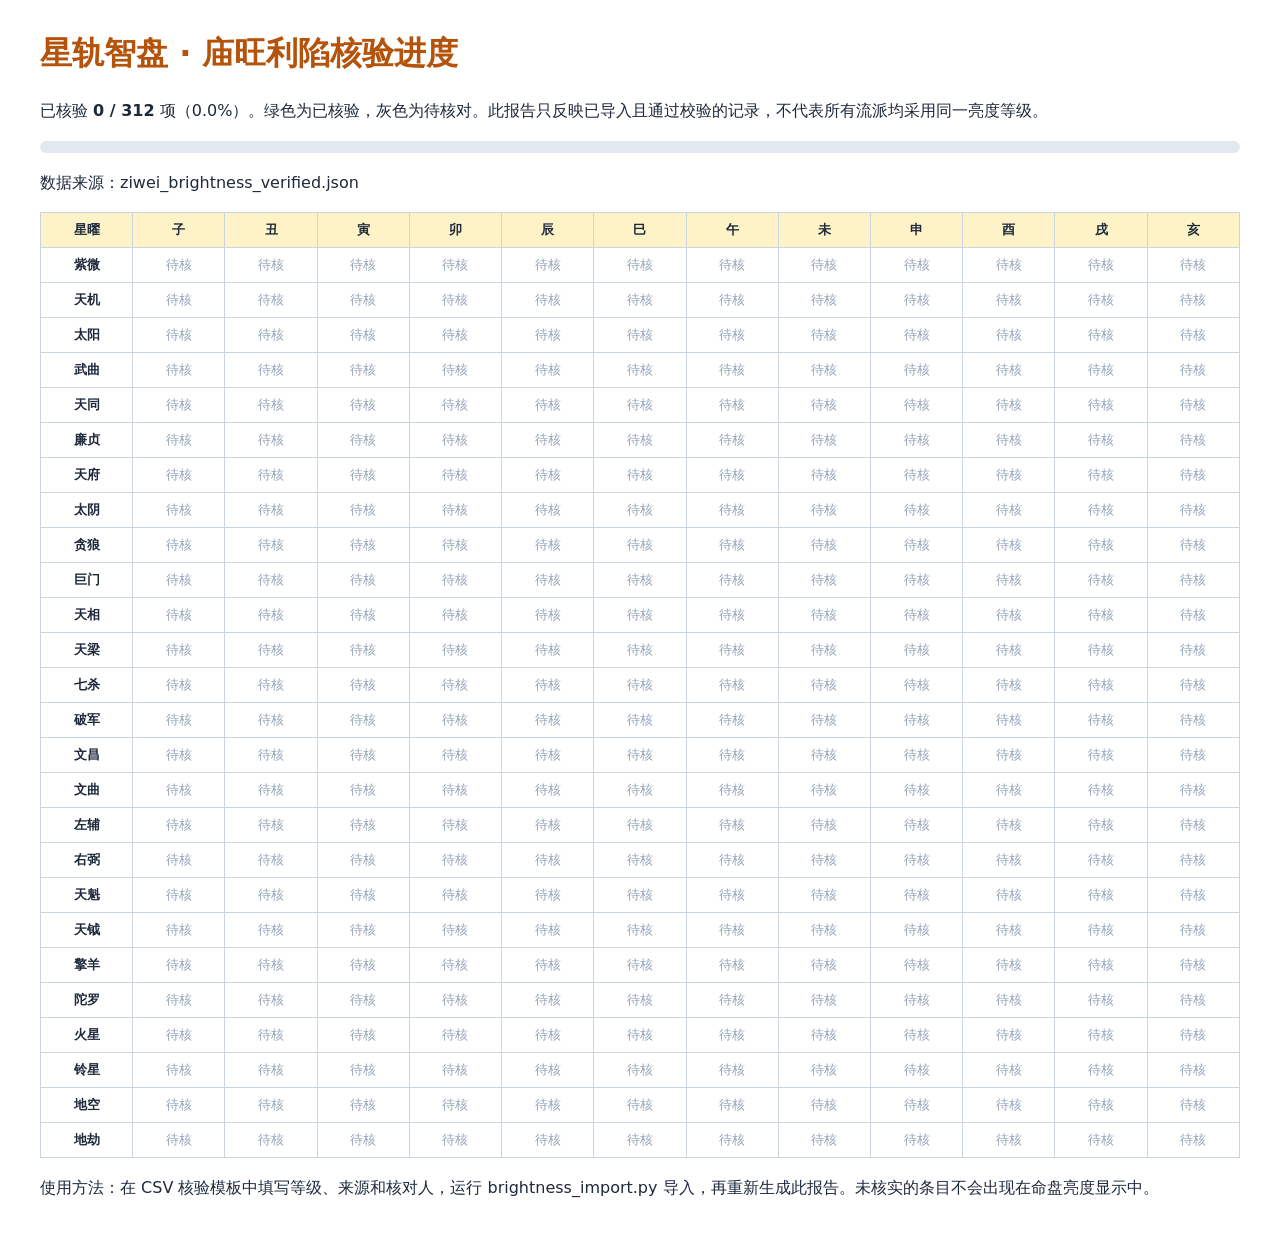
<file: 庙旺利陷_核验进度.html>
<!doctype html><html lang="zh-CN"><meta charset="utf-8"><meta name="viewport" content="width=device-width,initial-scale=1"><title>星轨智盘 · 庙旺利陷核验进度</title>
<style>body{font-family:system-ui,"Microsoft YaHei",sans-serif;max-width:1200px;margin:32px auto;padding:0 16px;color:#1e293b}h1{color:#b45309}table{border-collapse:collapse;width:100%;font-size:13px}td,th{border:1px solid #cbd5e1;padding:8px;text-align:center}thead{background:#fef3c7}.yes{background:#dcfce7}.no{color:#94a3b8}p{line-height:1.7}.scroll{overflow:auto}.bar{height:12px;background:#e2e8f0;border-radius:10px}.fill{height:100%;background:#16a34a;border-radius:10px}</style>
<h1>星轨智盘 · 庙旺利陷核验进度</h1><p>已核验 <strong>0 / 312</strong> 项（0.0%）。绿色为已核验，灰色为待核对。此报告只反映已导入且通过校验的记录，不代表所有流派均采用同一亮度等级。</p>
<div class="bar"><div class="fill" style="width:0.00%"></div></div><p>数据来源：ziwei_brightness_verified.json</p><div class="scroll"><table><thead><tr><th>星曜</th><th>子</th><th>丑</th><th>寅</th><th>卯</th><th>辰</th><th>巳</th><th>午</th><th>未</th><th>申</th><th>酉</th><th>戌</th><th>亥</th></tr></thead><tbody><tr><th>紫微</th><td class="no">待核</td><td class="no">待核</td><td class="no">待核</td><td class="no">待核</td><td class="no">待核</td><td class="no">待核</td><td class="no">待核</td><td class="no">待核</td><td class="no">待核</td><td class="no">待核</td><td class="no">待核</td><td class="no">待核</td></tr><tr><th>天机</th><td class="no">待核</td><td class="no">待核</td><td class="no">待核</td><td class="no">待核</td><td class="no">待核</td><td class="no">待核</td><td class="no">待核</td><td class="no">待核</td><td class="no">待核</td><td class="no">待核</td><td class="no">待核</td><td class="no">待核</td></tr><tr><th>太阳</th><td class="no">待核</td><td class="no">待核</td><td class="no">待核</td><td class="no">待核</td><td class="no">待核</td><td class="no">待核</td><td class="no">待核</td><td class="no">待核</td><td class="no">待核</td><td class="no">待核</td><td class="no">待核</td><td class="no">待核</td></tr><tr><th>武曲</th><td class="no">待核</td><td class="no">待核</td><td class="no">待核</td><td class="no">待核</td><td class="no">待核</td><td class="no">待核</td><td class="no">待核</td><td class="no">待核</td><td class="no">待核</td><td class="no">待核</td><td class="no">待核</td><td class="no">待核</td></tr><tr><th>天同</th><td class="no">待核</td><td class="no">待核</td><td class="no">待核</td><td class="no">待核</td><td class="no">待核</td><td class="no">待核</td><td class="no">待核</td><td class="no">待核</td><td class="no">待核</td><td class="no">待核</td><td class="no">待核</td><td class="no">待核</td></tr><tr><th>廉贞</th><td class="no">待核</td><td class="no">待核</td><td class="no">待核</td><td class="no">待核</td><td class="no">待核</td><td class="no">待核</td><td class="no">待核</td><td class="no">待核</td><td class="no">待核</td><td class="no">待核</td><td class="no">待核</td><td class="no">待核</td></tr><tr><th>天府</th><td class="no">待核</td><td class="no">待核</td><td class="no">待核</td><td class="no">待核</td><td class="no">待核</td><td class="no">待核</td><td class="no">待核</td><td class="no">待核</td><td class="no">待核</td><td class="no">待核</td><td class="no">待核</td><td class="no">待核</td></tr><tr><th>太阴</th><td class="no">待核</td><td class="no">待核</td><td class="no">待核</td><td class="no">待核</td><td class="no">待核</td><td class="no">待核</td><td class="no">待核</td><td class="no">待核</td><td class="no">待核</td><td class="no">待核</td><td class="no">待核</td><td class="no">待核</td></tr><tr><th>贪狼</th><td class="no">待核</td><td class="no">待核</td><td class="no">待核</td><td class="no">待核</td><td class="no">待核</td><td class="no">待核</td><td class="no">待核</td><td class="no">待核</td><td class="no">待核</td><td class="no">待核</td><td class="no">待核</td><td class="no">待核</td></tr><tr><th>巨门</th><td class="no">待核</td><td class="no">待核</td><td class="no">待核</td><td class="no">待核</td><td class="no">待核</td><td class="no">待核</td><td class="no">待核</td><td class="no">待核</td><td class="no">待核</td><td class="no">待核</td><td class="no">待核</td><td class="no">待核</td></tr><tr><th>天相</th><td class="no">待核</td><td class="no">待核</td><td class="no">待核</td><td class="no">待核</td><td class="no">待核</td><td class="no">待核</td><td class="no">待核</td><td class="no">待核</td><td class="no">待核</td><td class="no">待核</td><td class="no">待核</td><td class="no">待核</td></tr><tr><th>天梁</th><td class="no">待核</td><td class="no">待核</td><td class="no">待核</td><td class="no">待核</td><td class="no">待核</td><td class="no">待核</td><td class="no">待核</td><td class="no">待核</td><td class="no">待核</td><td class="no">待核</td><td class="no">待核</td><td class="no">待核</td></tr><tr><th>七杀</th><td class="no">待核</td><td class="no">待核</td><td class="no">待核</td><td class="no">待核</td><td class="no">待核</td><td class="no">待核</td><td class="no">待核</td><td class="no">待核</td><td class="no">待核</td><td class="no">待核</td><td class="no">待核</td><td class="no">待核</td></tr><tr><th>破军</th><td class="no">待核</td><td class="no">待核</td><td class="no">待核</td><td class="no">待核</td><td class="no">待核</td><td class="no">待核</td><td class="no">待核</td><td class="no">待核</td><td class="no">待核</td><td class="no">待核</td><td class="no">待核</td><td class="no">待核</td></tr><tr><th>文昌</th><td class="no">待核</td><td class="no">待核</td><td class="no">待核</td><td class="no">待核</td><td class="no">待核</td><td class="no">待核</td><td class="no">待核</td><td class="no">待核</td><td class="no">待核</td><td class="no">待核</td><td class="no">待核</td><td class="no">待核</td></tr><tr><th>文曲</th><td class="no">待核</td><td class="no">待核</td><td class="no">待核</td><td class="no">待核</td><td class="no">待核</td><td class="no">待核</td><td class="no">待核</td><td class="no">待核</td><td class="no">待核</td><td class="no">待核</td><td class="no">待核</td><td class="no">待核</td></tr><tr><th>左辅</th><td class="no">待核</td><td class="no">待核</td><td class="no">待核</td><td class="no">待核</td><td class="no">待核</td><td class="no">待核</td><td class="no">待核</td><td class="no">待核</td><td class="no">待核</td><td class="no">待核</td><td class="no">待核</td><td class="no">待核</td></tr><tr><th>右弼</th><td class="no">待核</td><td class="no">待核</td><td class="no">待核</td><td class="no">待核</td><td class="no">待核</td><td class="no">待核</td><td class="no">待核</td><td class="no">待核</td><td class="no">待核</td><td class="no">待核</td><td class="no">待核</td><td class="no">待核</td></tr><tr><th>天魁</th><td class="no">待核</td><td class="no">待核</td><td class="no">待核</td><td class="no">待核</td><td class="no">待核</td><td class="no">待核</td><td class="no">待核</td><td class="no">待核</td><td class="no">待核</td><td class="no">待核</td><td class="no">待核</td><td class="no">待核</td></tr><tr><th>天钺</th><td class="no">待核</td><td class="no">待核</td><td class="no">待核</td><td class="no">待核</td><td class="no">待核</td><td class="no">待核</td><td class="no">待核</td><td class="no">待核</td><td class="no">待核</td><td class="no">待核</td><td class="no">待核</td><td class="no">待核</td></tr><tr><th>擎羊</th><td class="no">待核</td><td class="no">待核</td><td class="no">待核</td><td class="no">待核</td><td class="no">待核</td><td class="no">待核</td><td class="no">待核</td><td class="no">待核</td><td class="no">待核</td><td class="no">待核</td><td class="no">待核</td><td class="no">待核</td></tr><tr><th>陀罗</th><td class="no">待核</td><td class="no">待核</td><td class="no">待核</td><td class="no">待核</td><td class="no">待核</td><td class="no">待核</td><td class="no">待核</td><td class="no">待核</td><td class="no">待核</td><td class="no">待核</td><td class="no">待核</td><td class="no">待核</td></tr><tr><th>火星</th><td class="no">待核</td><td class="no">待核</td><td class="no">待核</td><td class="no">待核</td><td class="no">待核</td><td class="no">待核</td><td class="no">待核</td><td class="no">待核</td><td class="no">待核</td><td class="no">待核</td><td class="no">待核</td><td class="no">待核</td></tr><tr><th>铃星</th><td class="no">待核</td><td class="no">待核</td><td class="no">待核</td><td class="no">待核</td><td class="no">待核</td><td class="no">待核</td><td class="no">待核</td><td class="no">待核</td><td class="no">待核</td><td class="no">待核</td><td class="no">待核</td><td class="no">待核</td></tr><tr><th>地空</th><td class="no">待核</td><td class="no">待核</td><td class="no">待核</td><td class="no">待核</td><td class="no">待核</td><td class="no">待核</td><td class="no">待核</td><td class="no">待核</td><td class="no">待核</td><td class="no">待核</td><td class="no">待核</td><td class="no">待核</td></tr><tr><th>地劫</th><td class="no">待核</td><td class="no">待核</td><td class="no">待核</td><td class="no">待核</td><td class="no">待核</td><td class="no">待核</td><td class="no">待核</td><td class="no">待核</td><td class="no">待核</td><td class="no">待核</td><td class="no">待核</td><td class="no">待核</td></tr></tbody></table></div>
<p>使用方法：在 CSV 核验模板中填写等级、来源和核对人，运行 brightness_import.py 导入，再重新生成此报告。未核实的条目不会出现在命盘亮度显示中。</p></html>
</file>
